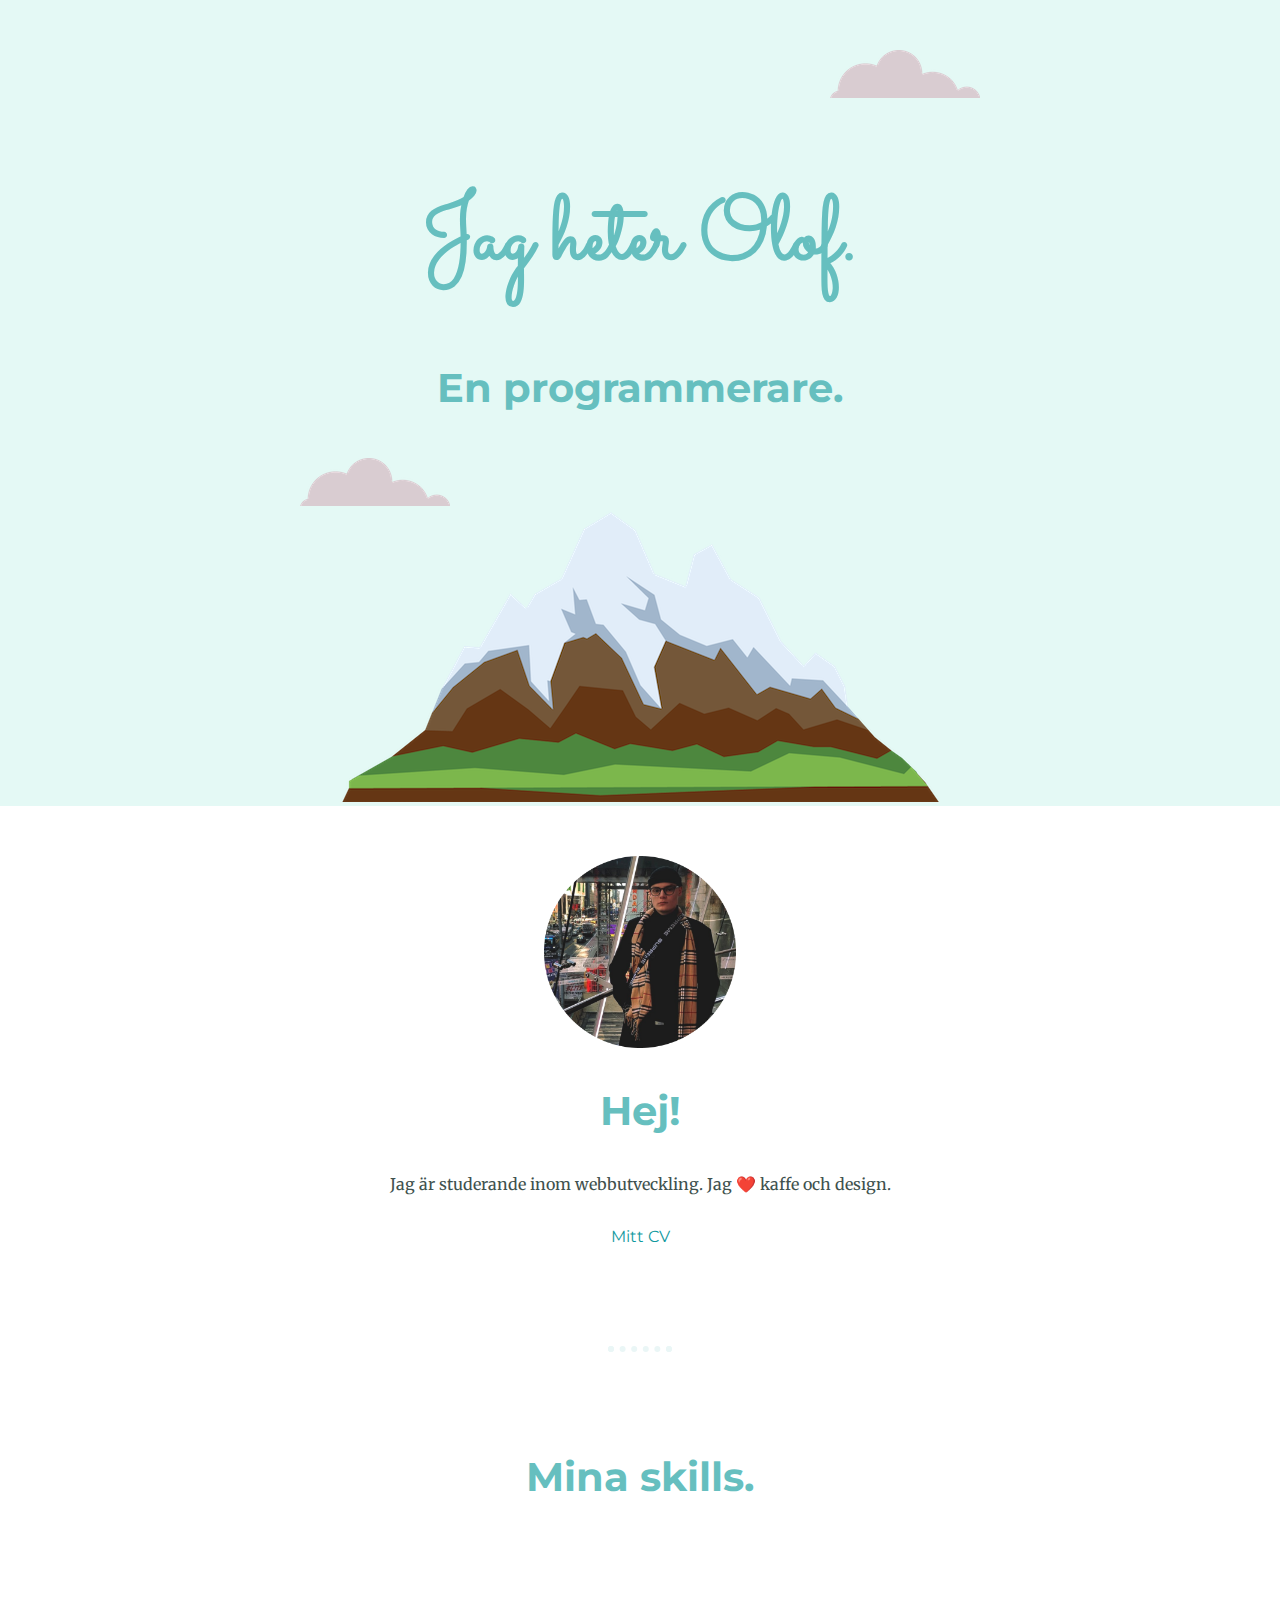
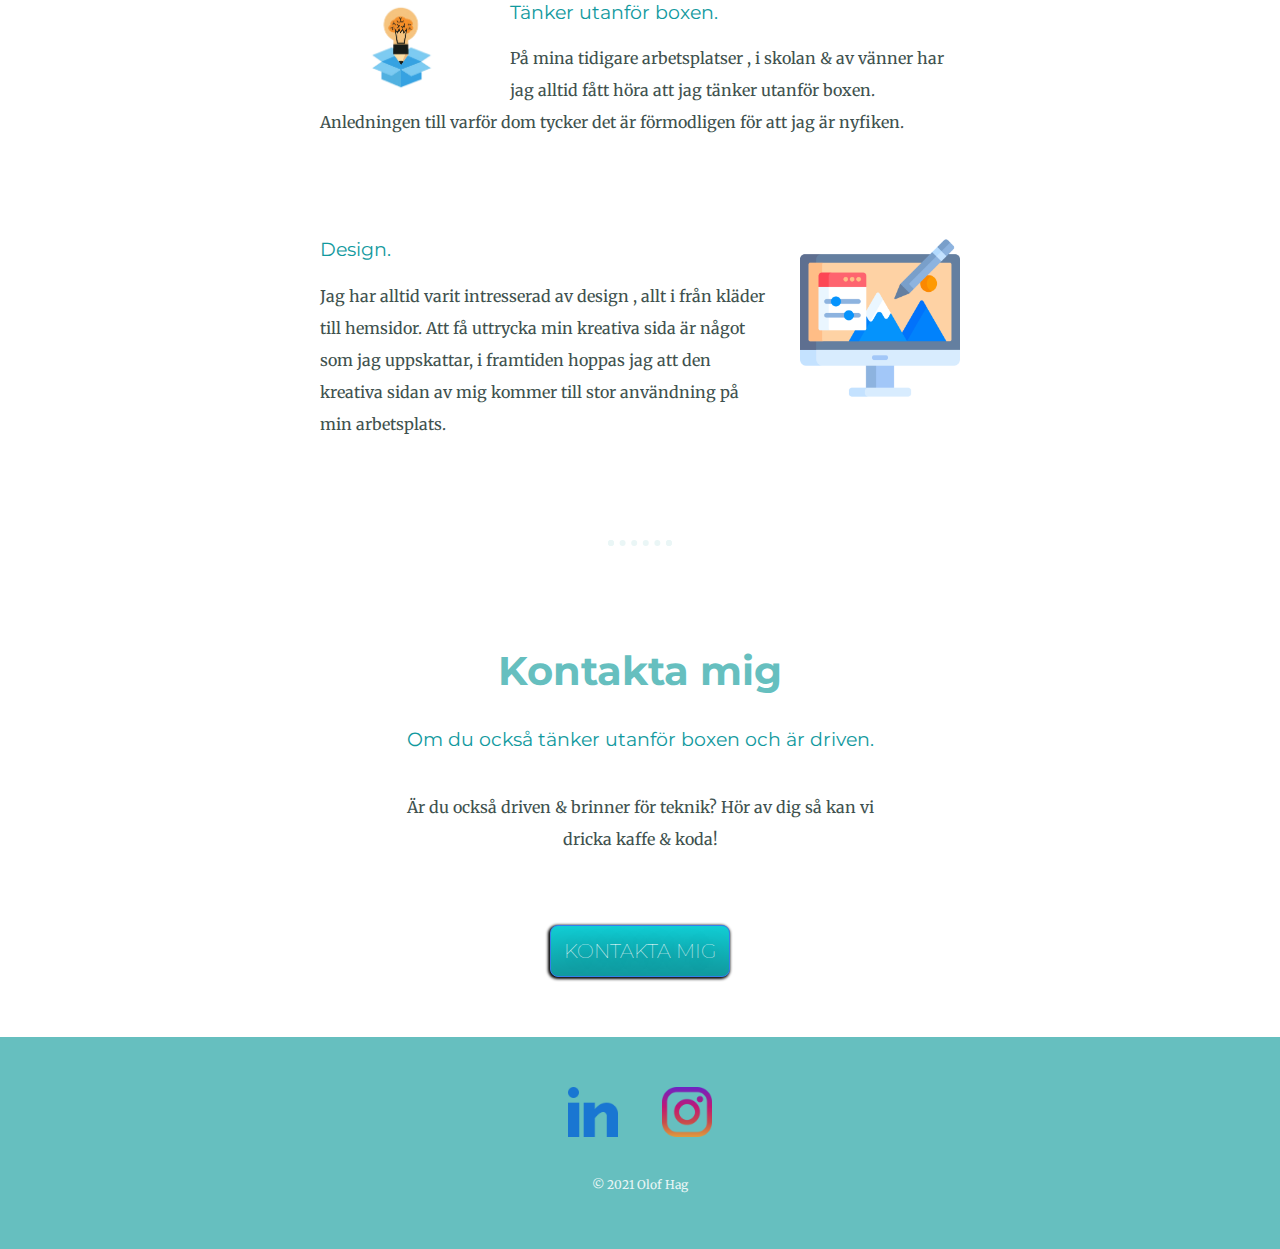
<file: index.html>
<!DOCTYPE html>
<html lang="en">
<head>
    <meta charset="UTF-8">
    <meta http-equiv="X-UA-Compatible" content="IE=edge">
    <meta name="viewport" content="width=device-width, initial-scale=1.0">
    <title>Olof Hag | Programmerare</title>
    <link rel="stylesheet" href="css/style.css">
    <link rel="icon" href="favicon.ico" type="image/x-icon">
    <link href="https://fonts.googleapis.com/css2?family=Sacramento&display=swap" rel="stylesheet">
    <link href="https://fonts.googleapis.com/css2?family=Montserrat&display=swap" rel="stylesheet">
    <link href="https://fonts.googleapis.com/css2?family=Merriweather&display=swap" rel="stylesheet">
</head>
<body>
<div class="top-container">
    <img class="top-cloud"src="images/cloud.png" alt="cloud-img">
    <h1>Jag heter Olof.</h1>
    <h2>En programmerare.</h2>
    <img class="bottom-cloud"src="images/cloud.png" alt="cloud-img">
    <img src="images/mountain.png" alt="mountain-img">
</div>

<div class="middle-container">
    <div class="profile">
      <img class=profilbild src="images/rundBild.png" alt="picture-of-me">
      <h2>Hej!</h2>
      <p class="paragraf-top">Jag är studerande inom webbutveckling. Jag ❤️ kaffe och design.</p>
    </div>
    <a href="cv.html">Mitt CV</a>
    <hr>

  <div class="skills">
      <h2>Mina skills.</h2>
      <div class="skill-row">
        <img class="skill-bild1" src="images/outside-box-removebg-preview.png" alt="outside-box">
        <h3>Tänker utanför boxen.</h3>
        <p>På mina tidigare arbetsplatser , i skolan & av vänner har jag alltid fått höra att jag tänker utanför boxen.
             Anledningen till varför dom tycker det är förmodligen för att jag är nyfiken.

        </p>
      </div>

      <div class="skill-row">
        <img class="Design" src="images/illustration.png" alt="Design">
        <h3>Design.</h3>
        <p>Jag har alltid varit intresserad av design , allt i från kläder till hemsidor. Att få uttrycka min kreativa sida är något som jag uppskattar,
            i framtiden hoppas jag att den kreativa sidan av mig kommer till stor användning på min arbetsplats.
            
        </p>
      </div>

    </div>
   

    <hr>

    <div class="contact-me">
      <h2>Kontakta mig</h2>
      <h3>Om du också tänker utanför boxen och är driven.</h3>
      <p class="contact-message">Är du också driven & brinner för teknik? Hör av dig så kan vi dricka kaffe & koda!</p>
      <a class="btn" href="mailto:olof.hag123@gmail.com">KONTAKTA MIG</a>
    </div>
  </div>
  
  
  <div class="bottom-container">

    <a class="footer-link" href="https://www.linkedin.com/in/olof-hag-a477aa180/">
     <img class="linkedin" src="images/linkedin.png" alt="logo-linkedin"
     width="50" height="50">
</a>
    <a class="footer-link" href="https://www.instagram.com/olof_hag/">
     <img class="instagram" src="images/instagram.png" alt="logo-instagram"
     width="50" height="50">
    </a>
    <p class="copyright">© 2021 Olof Hag</p>
  </div>
  

</body>
</html>
</file>
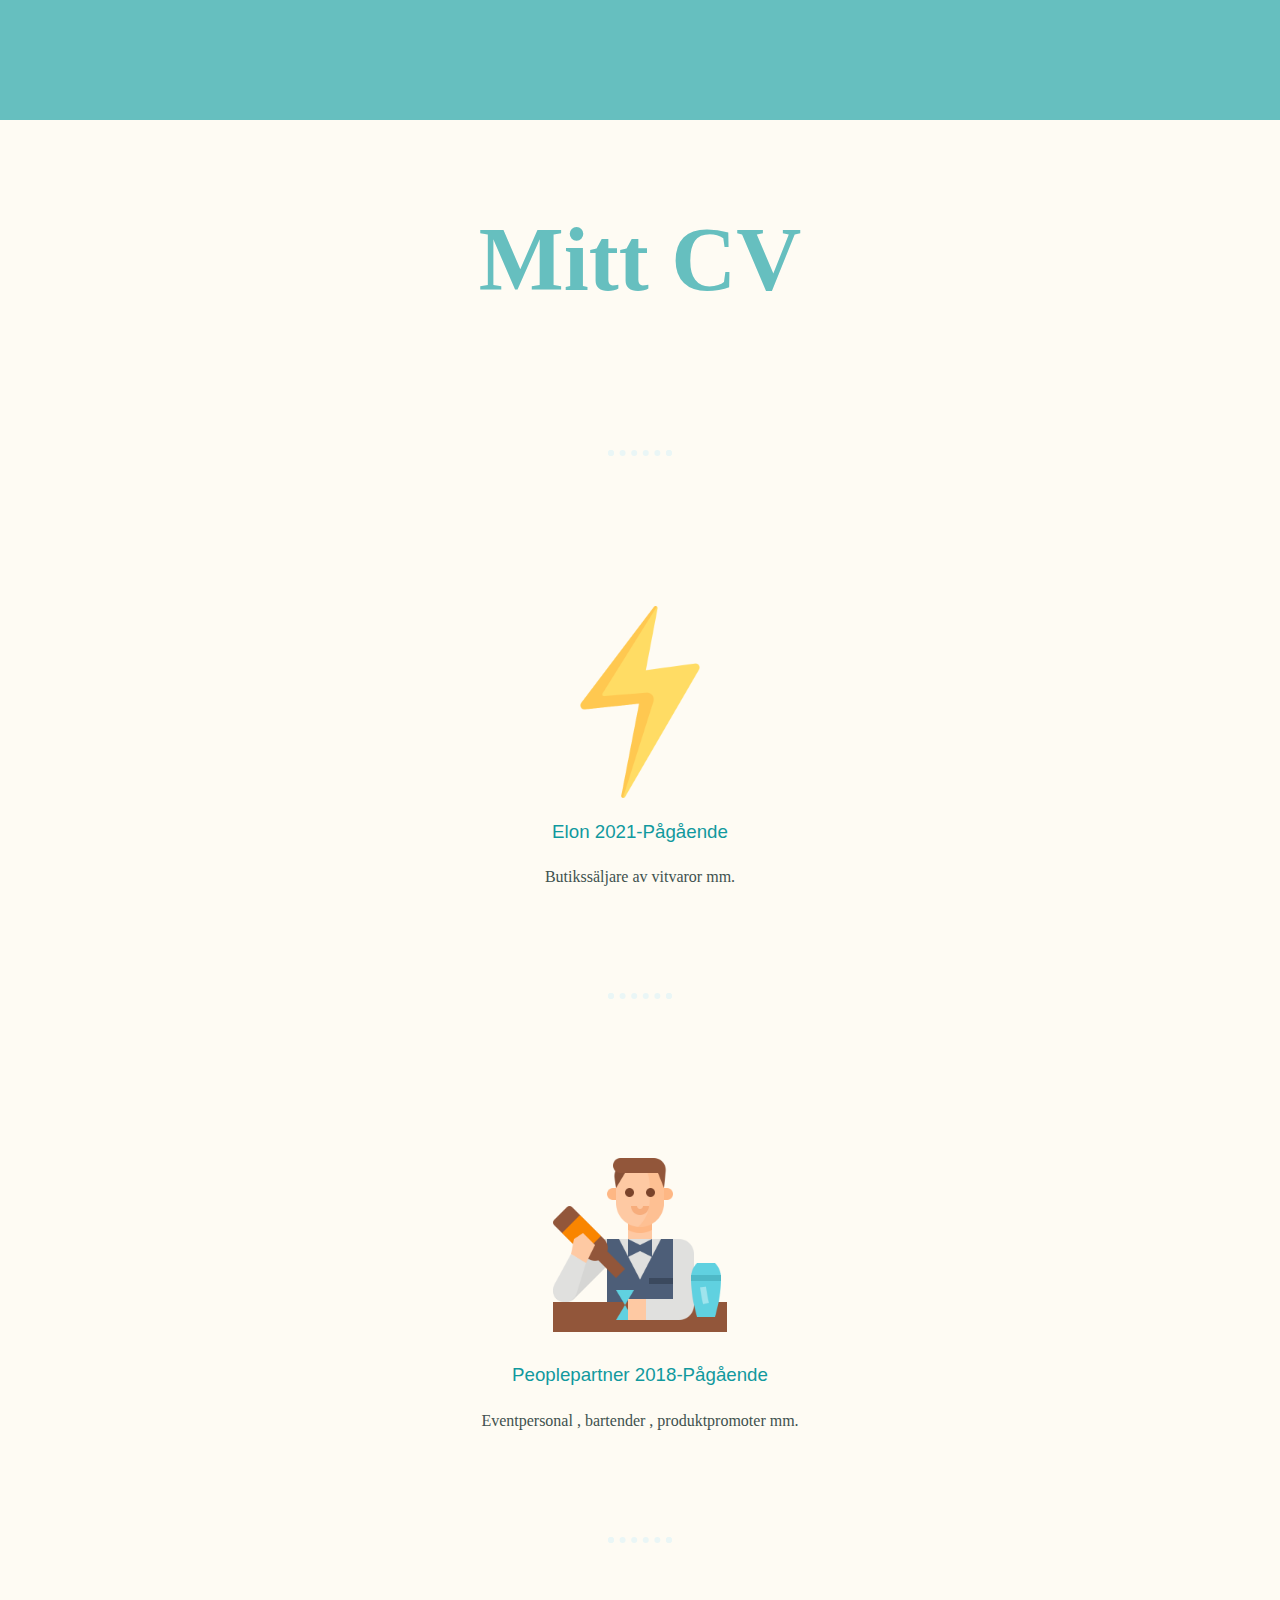
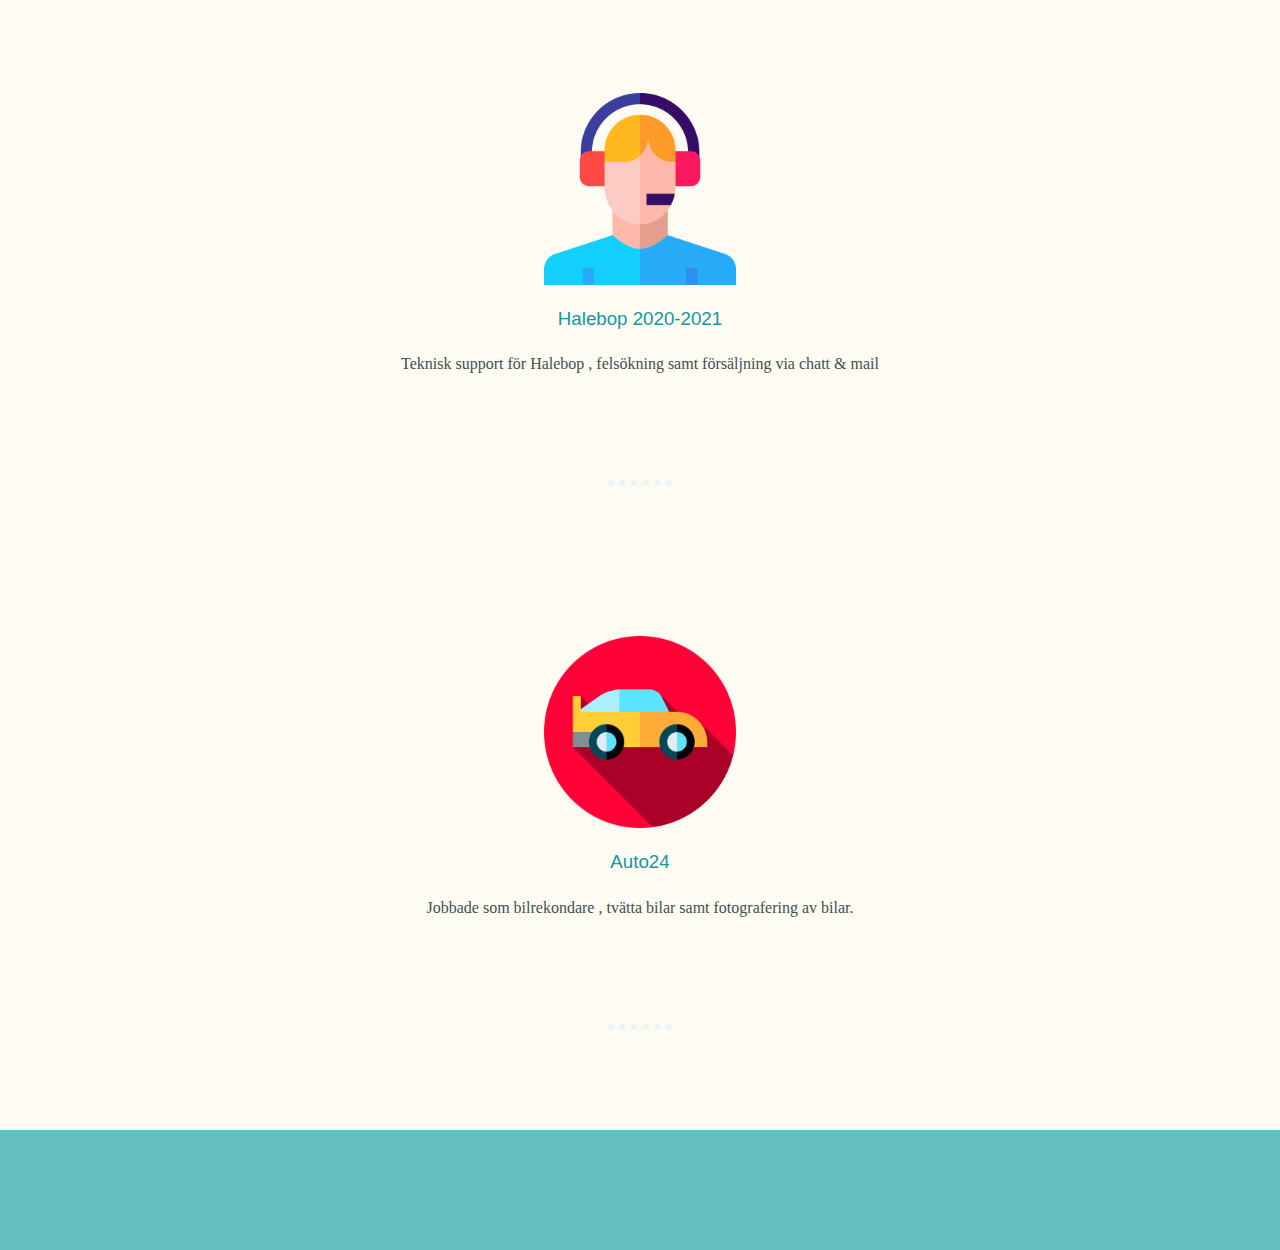
<file: cv.html>
<!DOCTYPE html>
<html lang="en">
<head>
    <meta charset="UTF-8">
    <meta http-equiv="X-UA-Compatible" content="IE=edge">
    <meta name="viewport" content="width=device-width, initial-scale=1.0">
    <title>Mitt CV</title>
    <link rel="stylesheet" href="css/style.css">
    <link rel="icon" href="favicon.ico" type="image/x-icon">
</head>
<body class="cv-body">
    <div class="toppen-cv"> </div>
 <div class="mitt-cv">
        <h1> Mitt CV </h1>
        <hr>
     <div class="elon">
         <img class="elon-bild" src="images/lightning.png" alt="lightning">
        <h3>Elon 2021-Pågående</h3>
        <p>Butikssäljare av vitvaror mm.</p>  
    </div>
<hr>
     <div class="peoplepartner">
         <img class="peoplepartner-bild" src="images/bartender.png" alt="bartender">
     <h3>Peoplepartner 2018-Pågående</h3>
     <p>Eventpersonal , bartender , produktpromoter mm.</p>
    </div>
<hr>
    <div class="Halebop">
        <img class= "halebop-bild" src="images/support.png" alt="support">
     <h3>Halebop 2020-2021</h3>
     <p>Teknisk support för Halebop , felsökning samt försäljning via chatt & mail</p>
    </div>
<hr>
    <div class="auto24">
        <img class="auto24-bild" src="images/sport-car.png" alt="sport-car">
     <h3>Auto24</h3>
     <p>Jobbade som bilrekondare , tvätta bilar samt fotografering av bilar.</p>
    </div>

 </div>
<hr>
    <div class="botten-cv">
      
    </div>
    
    
</body>
</html>
</file>
<file: css/style.css>
body{
    color: #40514E;
    margin:0;
    text-align: center;
    font-family: 'Merriweather', serif;
}

h1{
    font-size: 5.625rem;
    margin: 50px auto 0 auto;
    line-height: 2;
    font-family: 'Sacramento', cursive;
    color:#66BFBF;
}
h2{
    font-size: 2.5rem;
    font-family: 'Montserrat', sans-serif;
    color: #66BFBF;

}

h3{
    color: #11999E;
    font-family: 'Montserrat', sans-serif;
    font-weight: normal;

}
hr {
    border:dotted #EAF6F6 6px;
    border-bottom: none;
    width: 4%;
    margin: 100px auto;
    }
    p{
        line-height: 2;
    }
.paragraf-top{
    padding-bottom: 10px;
    
}
.top-container{ background-color: #E4F9F5;
    position: relative;
    padding-top: 100px;
}

.middle-container{
}

.bottom-container{
    
    background-color: #66BFBF;
    padding: 50px 0 20px;
}

.skill-row{
 width: 50%;
 margin: 100px auto 100px auto;
 text-align: left;

}

a{
    color: #11999E;
    font-family: 'Montserrat', sans-serif;
    margin: 10px 20px;
    text-decoration:none ;

}
a:hover{
    color: #EAF6F6;
}

.top-cloud{
position: absolute;
right: 300px;
top: 50px;
}


.bottom-cloud{
position: absolute;
left: 300px;
bottom: 300px;
}

.skill-bild1{
    width: 25%;
    float: left;
    margin-right: 30px; 
}
.Design{
    width: 25%;
    float: right;
    margin-left: 30px;
}

.profilbild{
    margin: 50px auto auto auto;
width: 15%;
}

.contact-message{
    width: 40%;
    margin: 40px auto 60px;
}

.copyright{
    color: #eaf6f6;
    font-size: 0.75rem;
    padding: 20px 0;
}
.contact-me{
    padding-bottom: 50px;
}
.btn {
    background: #11CDD4;
    background-image: -webkit-linear-gradient(top, #11CDD4, #11999E);
    background-image: -moz-linear-gradient(top, #11CDD4, #11999E);
    background-image: -ms-linear-gradient(top, #11CDD4, #11999E);
    background-image: -o-linear-gradient(top, #11CDD4, #11999E);
    background-image: -webkit-gradient(to bottom, #11CDD4, #11999E);
    -webkit-border-radius: 8px;
    -moz-border-radius: 8px;
    border-radius: 8px;
    color: #FFFFFF;
    font-family: 'Montserrat', sans-serif;
    font-size: 20px;
    font-weight: 100;
    padding: 13px;
    -webkit-box-shadow: -1px 1px 3px 1px #000000;
    -moz-box-shadow: -1px 1px 3px 1px #000000;
    box-shadow: -1px 1px 3px 1px #000000;
    text-shadow: 1px 1px 20px #000000;
    border: solid #337FED 1px;
    text-decoration: none;
    display: inline-block;
    cursor: pointer;
    text-align: center;
 }
 
 .btn:hover {
    border: solid #337FED 1px;
    background: #30E3CB;
    background-image: -webkit-linear-gradient(top, #30E3CB, #2BC4AD);
    background-image: -moz-linear-gradient(top, #30E3CB, #2BC4AD);
    background-image: -ms-linear-gradient(top, #30E3CB, #2BC4AD);
    background-image: -o-linear-gradient(top, #30E3CB, #2BC4AD);
    background-image: -webkit-gradient(to bottom, #30E3CB, #2BC4AD);
    -webkit-border-radius: 20px;
    -moz-border-radius: 20px;
    border-radius: 20px;
    text-decoration: none;
 }

.linkedin:hover{
    background: #bceee7;
}
.instagram:hover{
    background: #bceee7;
}


.cv-body{
    background: #FEFBF3 ;
}

.elon-bild{
   
    margin-right: 30px;
    margin: 50px auto auto auto;
    width: 15%;
}

.peoplepartner-bild{
 
    margin-right: 30px;
    margin: 50px auto auto auto;
    width: 15%;
}

.halebop-bild{
   
    margin-right: 30px;
    margin: 50px auto auto auto;
    width: 15%;
}
.auto24-bild{

    margin-right: 30px;
    margin: 50px auto auto auto;
    width: 15%;
}

.botten-cv{
    background-color: #66BFBF;
    padding: 100px 0 20px;
   
}
.btn-cv{
    background: #11CDD4;
    background-image: -webkit-linear-gradient(top, #11CDD4, #11999E);
    background-image: -moz-linear-gradient(top, #11CDD4, #11999E);
    background-image: -ms-linear-gradient(top, #11CDD4, #11999E);
    background-image: -o-linear-gradient(top, #11CDD4, #11999E);
    background-image: -webkit-gradient(to bottom, #11CDD4, #11999E);
    -webkit-border-radius: 8px;
    -moz-border-radius: 8px;
    border-radius: 8px;
    color: #FFFFFF;
    font-family: 'Montserrat', sans-serif;
    font-size: 20px;
    font-weight: 100;
    padding: 13px;
    -webkit-box-shadow: -1px 1px 3px 1px #000000;
    -moz-box-shadow: -1px 1px 3px 1px #000000;
    box-shadow: -1px 1px 3px 1px #000000;
    text-shadow: 1px 1px 20px #000000;
    border: solid #337FED 1px;
    text-decoration: none;
    display: inline-block;
    cursor: pointer;
    text-align: center;
}

.toppen-cv{
    background-color: #66BFBF;
    padding: 100px 0 20px;
}
</file>
